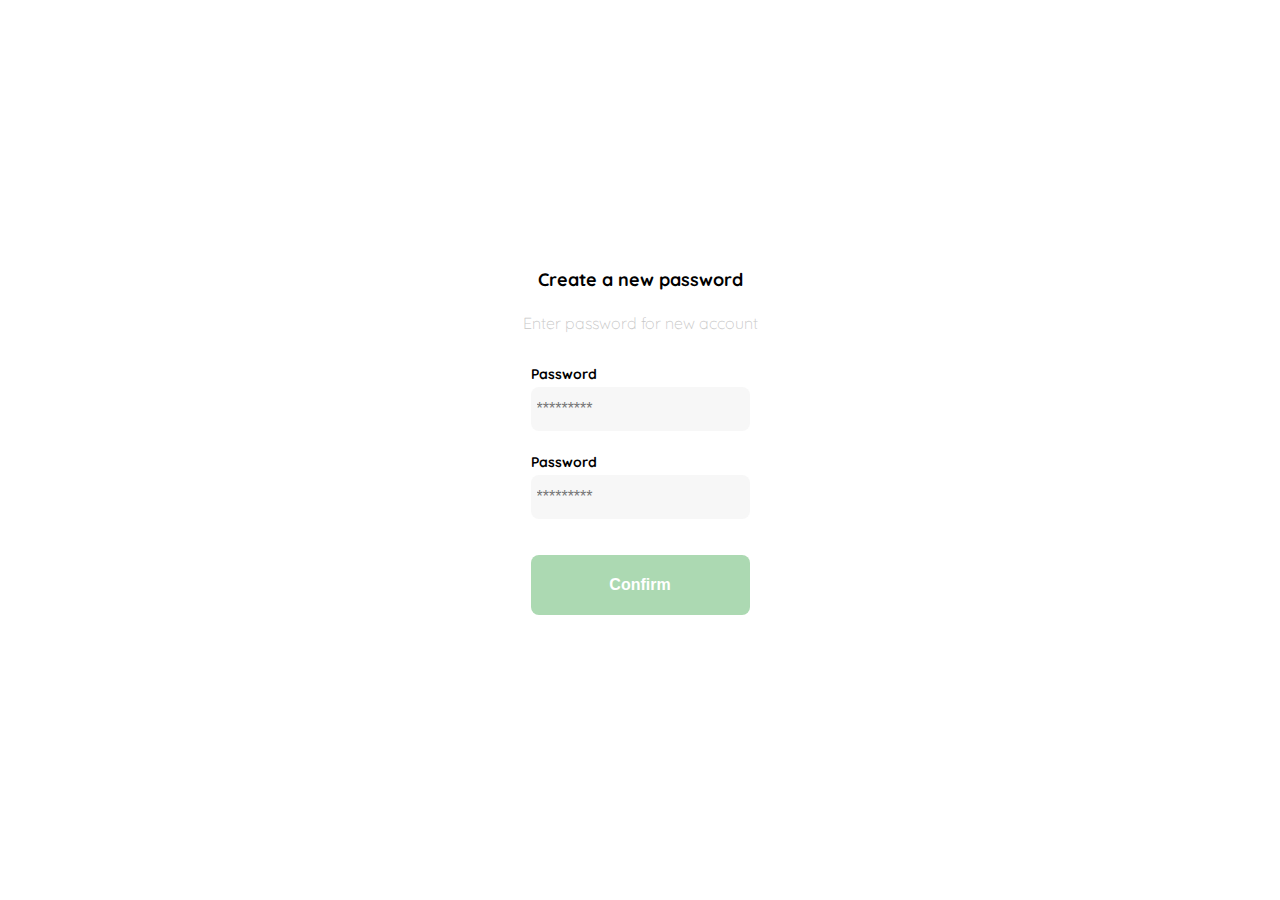
<file: contrasenia.html>
<!DOCTYPE html>
<html lang="en">
<head>
    <meta charset="UTF-8">
    <meta http-equiv="X-UA-Compatible" content="IE=edge">
    <meta name="viewport" content="width=device-width, initial-scale=1.0">
    <link rel="stylesheet" href="styles.css">
    <link rel="preconnect" href="https://fonts.googleapis.com">
    <link rel="preconnect" href="https://fonts.gstatic.com" crossorigin>
    <link href="https://fonts.googleapis.com/css2?family=Quicksand:wght@300;500;700&display=swap" rel="stylesheet">
    <title>Document</title>
</head>
<body>
    <div class="login">
        <div class="form-container">
            <img class="logo" src="./logos/logo_yard_sale.svg" alt="logo">
            <h1 class="title">Create a new password</h1>
            <p class="subtitle">Enter password for new account</p>
            <form action="/" class="form">
                <label for="password" class="label">Password</label>
                <input class="input input-password" type="password" id="new-password" placeholder="*********">
                
                <label for="new-password" class="label">Password</label>
                <input class="input input-password" type="password" id="password" placeholder="*********">

                <input type="submit" value="Confirm" class="primary-button login-button">
            </form>
        </div>
    </div>
</body>
</html>
</file>
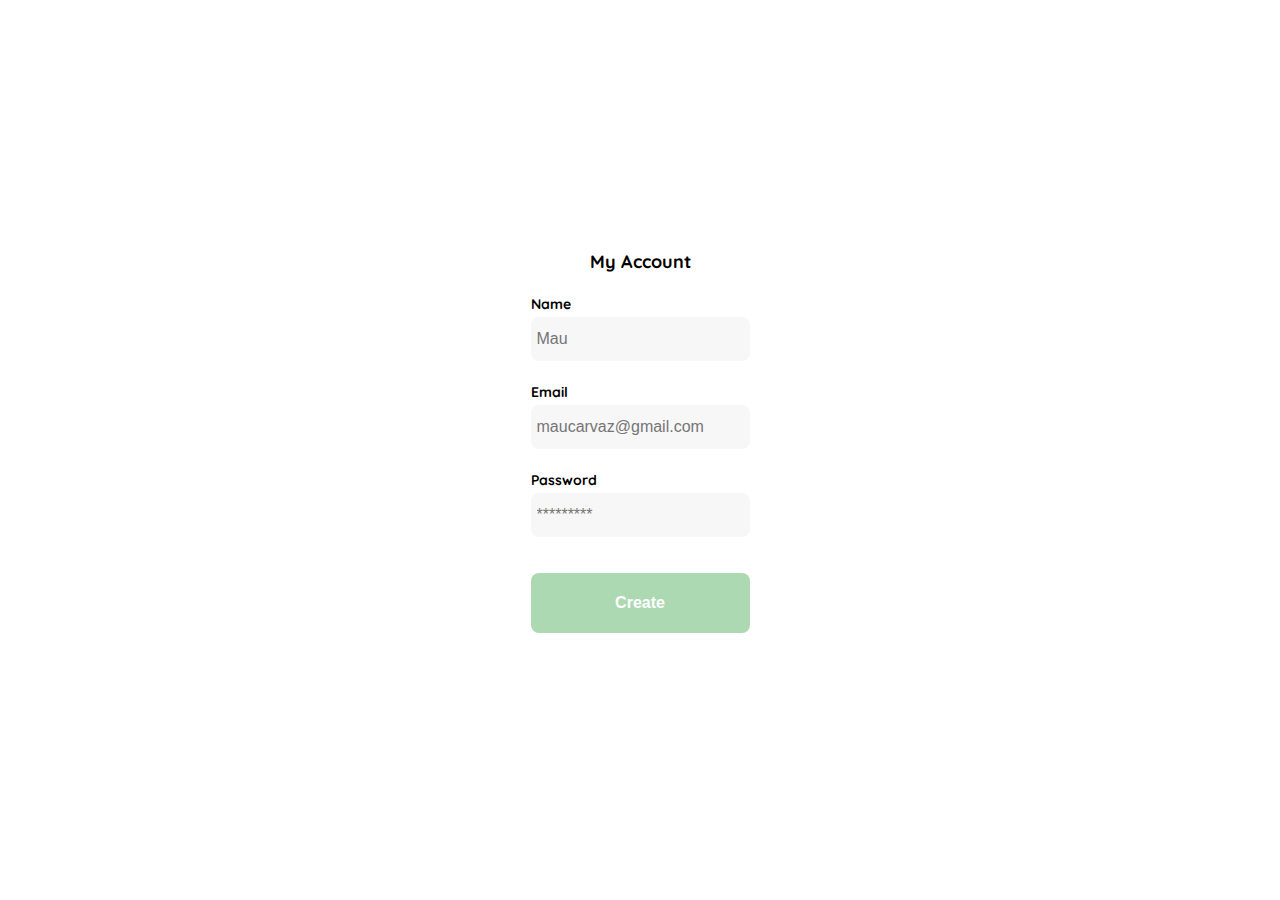
<file: crearcuenta.html>
<!DOCTYPE html>
<html lang="en">
<head>
    <meta charset="UTF-8">
    <meta http-equiv="X-UA-Compatible" content="IE=edge">
    <meta name="viewport" content="width=device-width, initial-scale=1.0">
    <link rel="stylesheet" href="styles.css">
    <link rel="preconnect" href="https://fonts.googleapis.com">
    <link rel="preconnect" href="https://fonts.gstatic.com" crossorigin>
    <link href="https://fonts.googleapis.com/css2?family=Quicksand:wght@300;500;700&display=swap" rel="stylesheet">
    <title>Document</title>
</head>
<body>
    <div class="login">
        <div class="form-container">
           <h1 class="title">My Account</h1>
           
            <form action="/" class="form">

                <div>
                <label for="name" class="label">Name</label>
                <input class="input input-name" type="name" id="name" placeholder="Mau">
                
                 
                <label for="email" class="label">Email</label>
                <input class="input input-email" type="email" id="new-email" placeholder="maucarvaz@gmail.com">
                
                <label for="password" class="label">Password</label>
                <input class="input input-password" type="password" id="new-password" placeholder="*********">

                </div>
                <input type="submit" value="Create" class="primary-button login-button">
                
            </form>
        </div>
    </div>
</body>
</html>
</file>
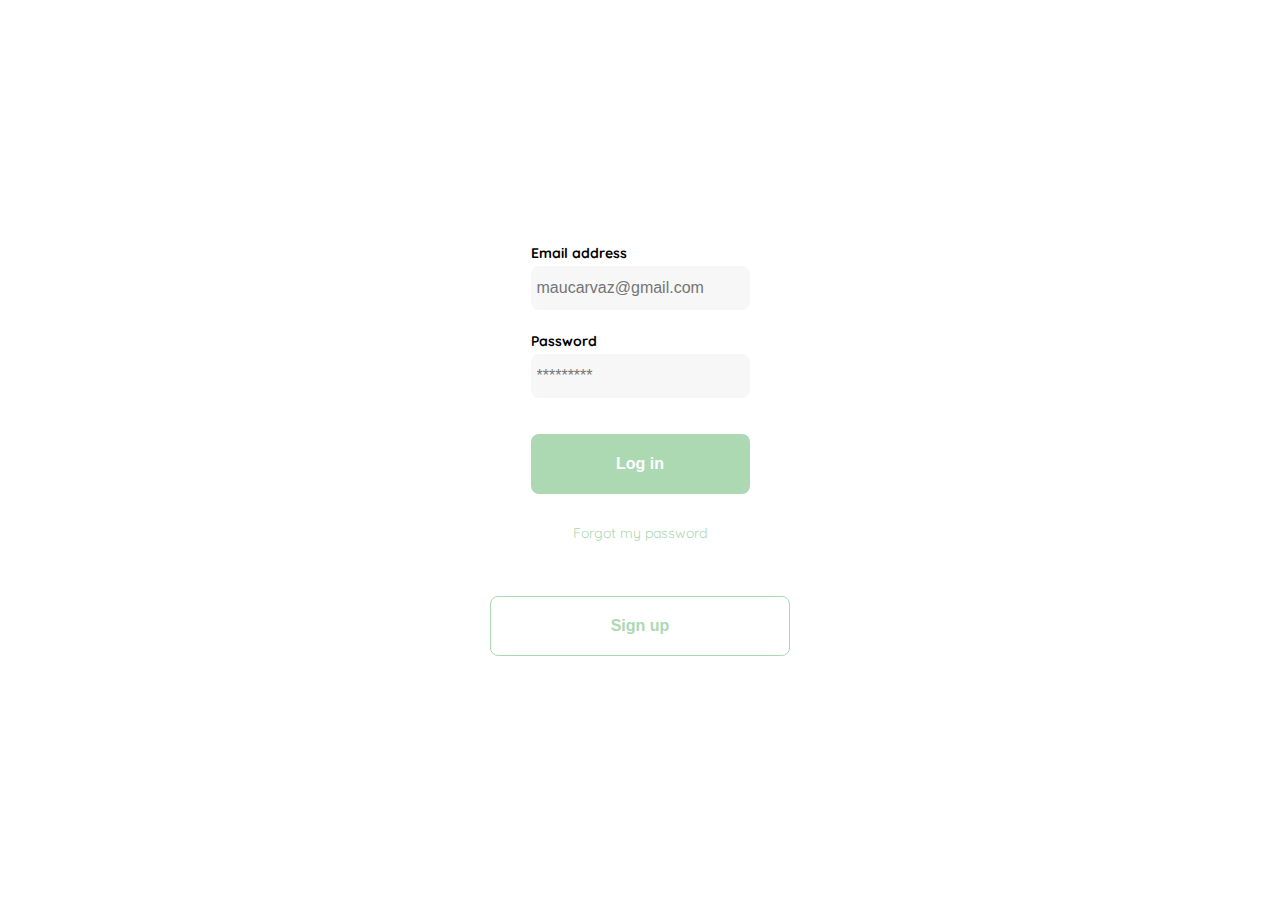
<file: login.html>
<!DOCTYPE html>
<html lang="en">
<head>
    <meta charset="UTF-8">
    <meta http-equiv="X-UA-Compatible" content="IE=edge">
    <meta name="viewport" content="width=device-width, initial-scale=1.0">
    <link rel="stylesheet" href="styles.css">
    <link rel="preconnect" href="https://fonts.googleapis.com">
    <link rel="preconnect" href="https://fonts.gstatic.com" crossorigin>
    <link href="https://fonts.googleapis.com/css2?family=Quicksand:wght@300;500;700&display=swap" rel="stylesheet">
    <title>Document</title>
</head>
<body>
    <div class="login">
        <div class="form-container">
            <img class="logo" src="./logos/logo_yard_sale.svg" alt="logo">
        
            <form action="/" class="form">
                <label for="email" class="label">Email address</label>
                <input class="input input-password" type="text" id="email" placeholder="maucarvaz@gmail.com">
            
                <label for="password" class="label">Password</label>
                <input class="input input-email" type="password" id="password" placeholder="*********">

                <input type="submit" value="Log in" class="primary-button login-button">
                <a href="/">Forgot my password</a>
            </form>
            <button class="secondary-button signup-button">Sign up</button>
        </div> 
        
    </div>
</body>
</html>
</file>
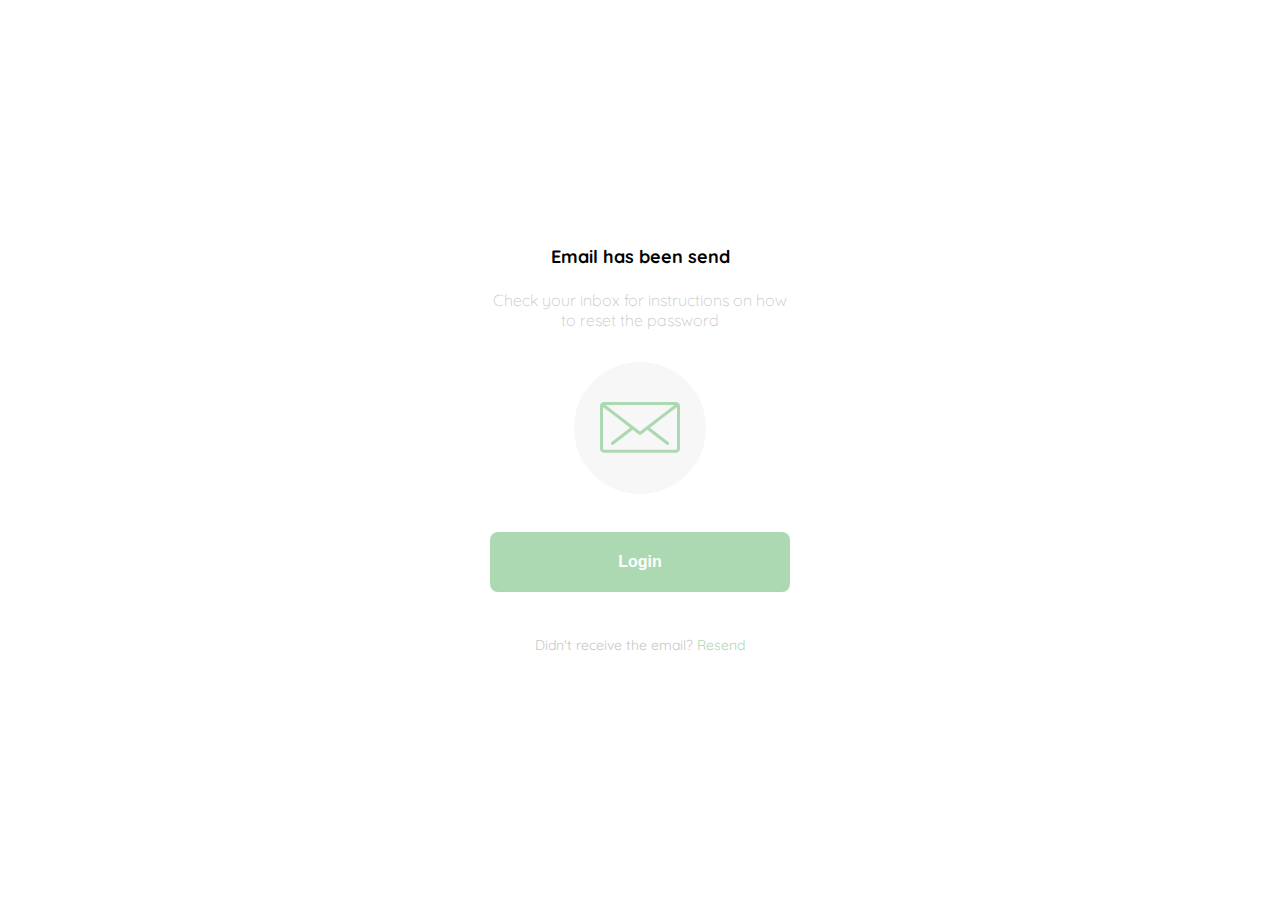
<file: mensajeenviado.html>
<!DOCTYPE html>
<html lang="en">
<head>
    <meta charset="UTF-8">
    <meta http-equiv="X-UA-Compatible" content="IE=edge">
    <meta name="viewport" content="width=device-width, initial-scale=1.0">
    <link rel="stylesheet" href="styles.css">
    <link rel="preconnect" href="https://fonts.googleapis.com">
    <link rel="preconnect" href="https://fonts.gstatic.com" crossorigin>
    <link href="https://fonts.googleapis.com/css2?family=Quicksand:wght@300;500;700&display=swap" rel="stylesheet">
    <title>Document</title>
</head>
<body>
    <div class="login">
        <div class="form-container">
            <img class="logo" src="./logos/logo_yard_sale.svg" alt="logo">
            <h1 class="title">Email has been send</h1>
            <p class="subtitle">Check your inbox for instructions on how to reset the password</p>
            <div class="email-image">
                <img src="./icons/email.svg" alt="email">

            </div>
            <button class="primary-button login-button">Login</button>
            <p class="resend">
               <span  >Didn't receive the email?</span>
               <a href="/">Resend</a> 
            </p>
        </div>
    </div>
</body>
</html>
</file>
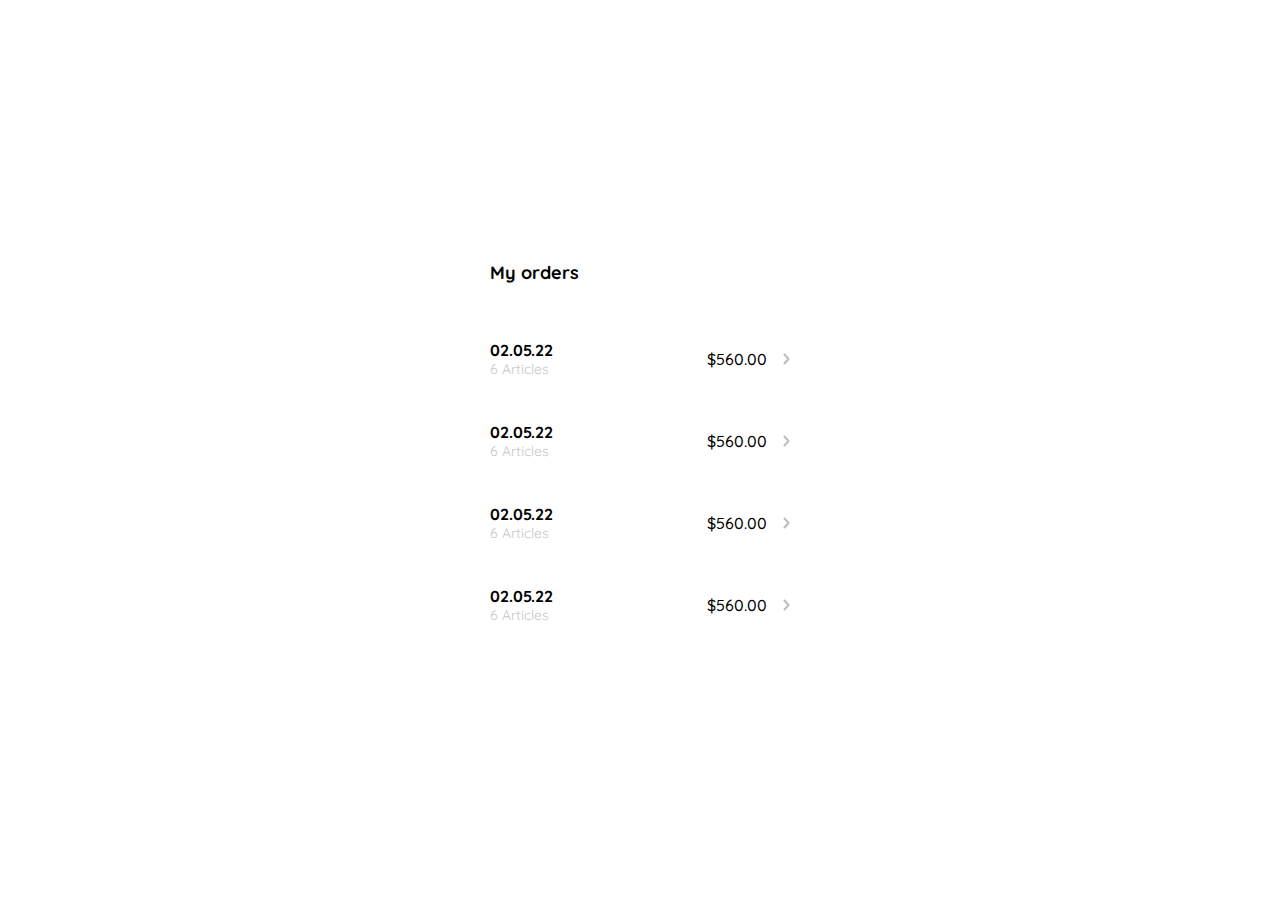
<file: misordenes.html>
<!DOCTYPE html>
<html lang="en">
<head>
    <meta charset="UTF-8">
    <meta http-equiv="X-UA-Compatible" content="IE=edge">
    <meta name="viewport" content="width=device-width, initial-scale=1.0">
    <link rel="stylesheet" href="styles.css">
    <link rel="preconnect" href="https://fonts.googleapis.com">
    <link rel="preconnect" href="https://fonts.gstatic.com" crossorigin>
    <link href="https://fonts.googleapis.com/css2?family=Quicksand:wght@300;500;700&display=swap" rel="stylesheet">
    <title>Document</title>
</head>
<body>
    <div class="my-order">
        <div class="my-order-container">
            <h1 class="my-order-title">My orders</h1>
            <div class="my-order-content">
                <div class="orders">
                <p>
                    <span>02.05.22</span>
                    <span>6 Articles</span>
                </p>
                <p> $560.00</p>
                <img src="/icons/flechita.svg" alt="arrow">
                </div>
            </div>
            <div class="my-order-content">
                <div class="orders">
                <p>
                    <span>02.05.22</span>
                    <span>6 Articles</span>
                </p>
                <p> $560.00</p>
                <img src="/icons/flechita.svg" alt="arrow">
                </div>
            </div>
            <div class="my-order-content">
                <div class="orders">
                <p>
                    <span>02.05.22</span>
                    <span>6 Articles</span>
                </p>
                <p> $560.00</p>
                <img src="/icons/flechita.svg" alt="arrow">
                </div>
            </div>
            <div class="my-order-content">
                <div class="orders">
                <p>
                    <span>02.05.22</span>
                    <span>6 Articles</span>
                </p>
                <p> $560.00</p>
                <img src="/icons/flechita.svg" alt="arrow">
                </div>
            </div>
        </div>
    </div>
</body>
</html>
</file>
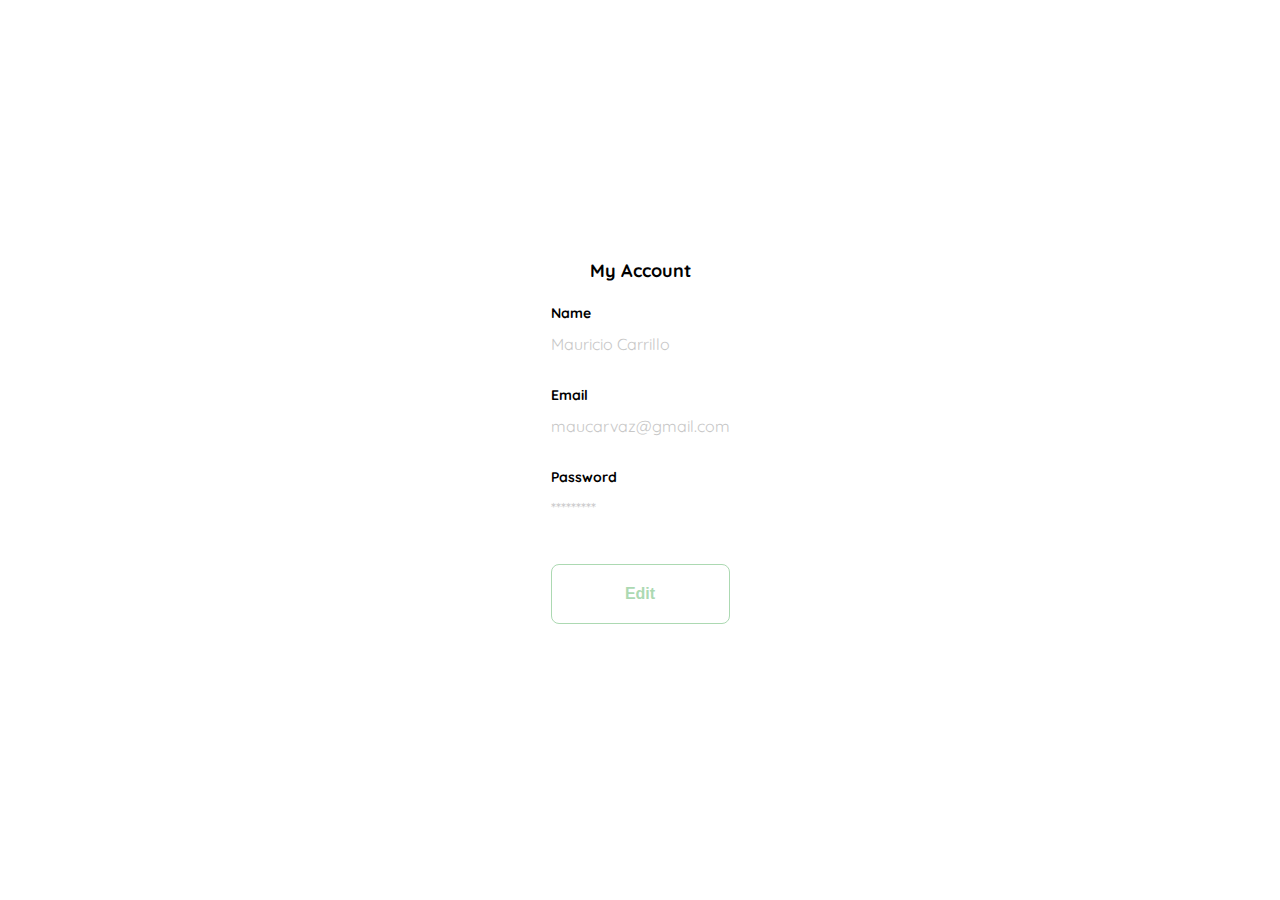
<file: muebleautenticacion.html>
<!DOCTYPE html>
<html lang="en">
<head>
    <meta charset="UTF-8">
    <meta http-equiv="X-UA-Compatible" content="IE=edge">
    <meta name="viewport" content="width=device-width, initial-scale=1.0">
    <link rel="stylesheet" href="styles.css">
    <link rel="preconnect" href="https://fonts.googleapis.com">
    <link rel="preconnect" href="https://fonts.gstatic.com" crossorigin>
    <link href="https://fonts.googleapis.com/css2?family=Quicksand:wght@300;500;700&display=swap" rel="stylesheet">
    <title>Document</title>
</head>
<body>
    <div class="login">
        <div class="form-container">
           <h1 class="title">My Account</h1>
           
            <form action="/" class="form">

                <div>
                <label for="name" class="label">Name</label>
                <p class="value">Mauricio Carrillo</p>
                
                 
                <label for="email" class="label">Email</label>
                <p class="value">maucarvaz@gmail.com</p>
                                
                <label for="password" class="label">Password</label>
                <p class="value">*********</p>

                </div>
                <input type="submit" value="Edit" class="secondary-button login-button">
                
            </form>
        </div>
    </div>
</body>
</html>
</file>
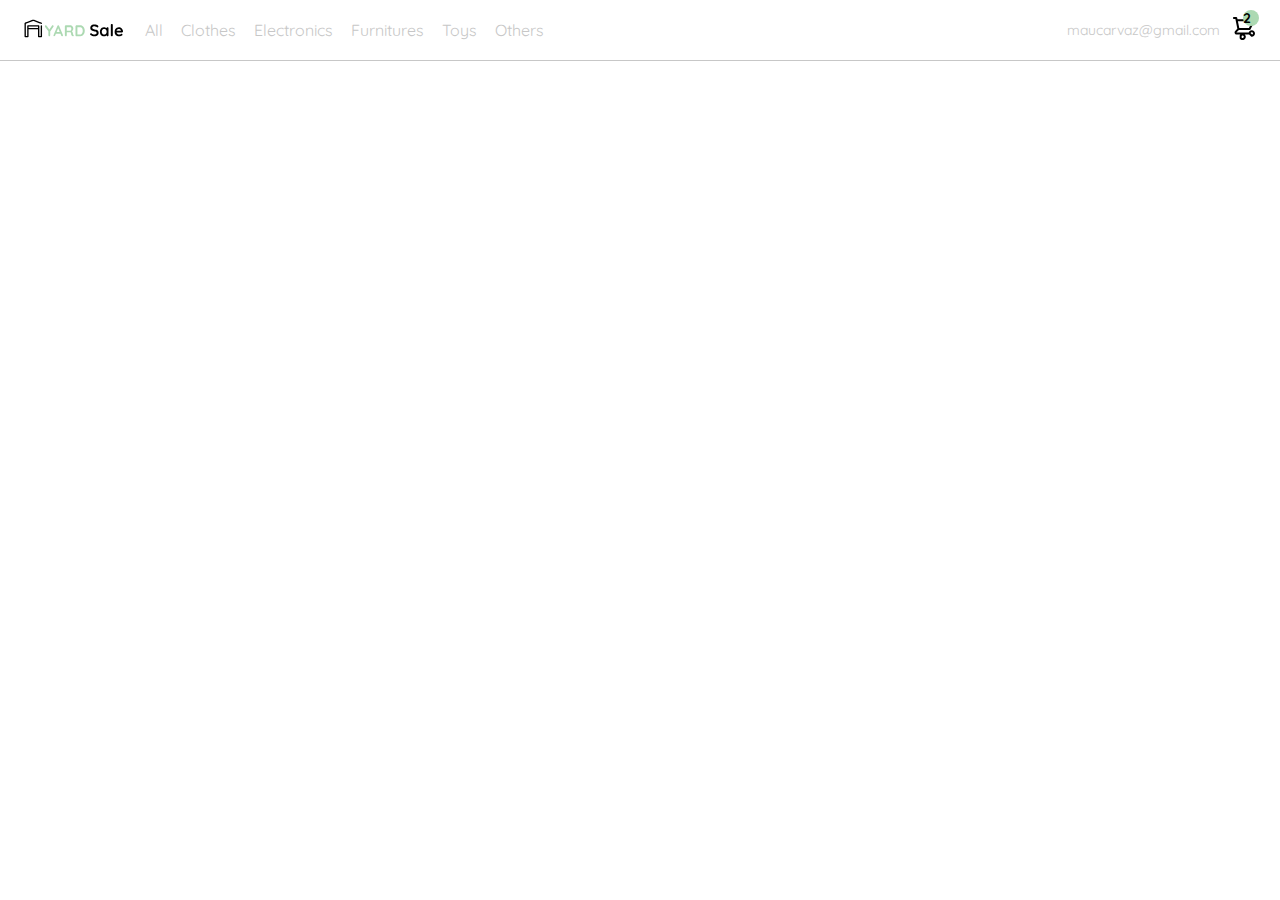
<file: navbar.html>
<!DOCTYPE html>
<html lang="en">
<head>
    <meta charset="UTF-8">
    <meta http-equiv="X-UA-Compatible" content="IE=edge">
    <meta name="viewport" content="width=device-width, initial-scale=1.0">
    <link rel="stylesheet" href="styles.css">
    <link rel="preconnect" href="https://fonts.googleapis.com">
    <link rel="preconnect" href="https://fonts.gstatic.com" crossorigin>
    <link href="https://fonts.googleapis.com/css2?family=Quicksand:wght@300;500;700&display=swap" rel="stylesheet">
    <title>Document</title>
</head>
<body>
    <body>
        <nav>
          <img src="/icons/icon_menu.svg" alt="menu" class="menu">
      
          <div class="navbar-left">
            <img src="/logos/logo_yard_sale.svg" alt="logo2" class="logo2">
      
            <ul>
              <li>
                <a href="/">All</a>
              </li>
              <li>
                <a href="/">Clothes</a>
              </li>
              <li>
                <a href="/">Electronics</a>
              </li>
              <li>
                <a href="/">Furnitures</a>
              </li>
              <li>
                <a href="/">Toys</a>
              </li>
              <li>
                <a href="/">Others</a>
              </li>
            </ul>
          </div>
      
          <div class="navbar-right">
            <ul>
              <li class="navbar-email">maucarvaz@gmail.com</li>
              <li class="navbar-shopping-cart">
                <img src="./icons/icon_shopping_cart.svg" alt="shopping cart">
                <div>2</div>
              </li>
            </ul>
          </div>
        </nav>
</body>
</html>
</file>
<file: styles.css>
:root{
    --white: #ffffff;
    --black: #000000;
    --very-light-pink: #c7c7c7;
    --text-input-field: #f7f7f7;
    --hostpital-green: #acd9b2;
    --sm: 14px;
    --md: 16px;
    --lg: 18px;
}
body{
    margin: 0;
    font-family: 'Quicksand', sans-serif
}
.login{
   width: 100%;
   height: 100vh;
   display: grid;
   place-items: center; 
}
.form-container{
    display: grid;
    grid-template-rows: auto 1fr auto;
    width: 300px;
    justify-items: center;
}
.logo{
    width: 150px;
    margin-bottom: 50px;
    justify-self: center;
    display: none;
}
.title{
    font-size: var(--lg);
    margin-bottom: 22px;
    text-align: center;
}
.subtitle{
    color: var(--very-light-pink);
    font-size: var(md);
    font-weight: 300;
    margin-top: 0;
    margin-bottom: 32px;
    text-align: center;
}
.form{
    display: flex;
    flex-direction: column;
}
.form div{
    display: flex;
    flex-direction: column;
}
.form a{
    color: var(--hostpital-green);
    font-size: var(--sm);
    text-align: center;
    text-decoration: none;
    margin-bottom: 54px;
}
.label{
    font-size: var(--sm);
    font-weight: bold;
    margin-bottom: 4px;
}
.input{
    background-color: var(--text-input-field);
    border: none;
    border-radius: 8px;
    height: 32px;
    font-size: var(--md);
    padding: 6px;
    margin-bottom: 12px;
}
.input-email{
    margin-bottom: 22px;

}
.input-name, .input-email, .input-password{
    margin-bottom: 22px;

}
.value{
    color: var(--very-light-pink);
    font-size: var(--md);
    margin: 8px 0 32px 0;
}
.email-image{
    width: 132px;
    height: 132px;
    border-radius: 50%;
    background-color: var(--text-input-field);
    display: flex;
    justify-content: center;
    align-items: center;
    margin-bottom: 24px;
}
.email-image img{
    width: 80px;
}
.resend{
    font-size: var(--sm);
}
.resend span{
    color: var(--very-light-pink);
}
.resend a{
    color: var(--hostpital-green);
    text-decoration: none;
}
.primary-button{
    background-color: var(--hostpital-green);
    border-radius: 8px;
    border: none;
    color: var(--white);
    width: 100%;
    cursor: pointer;
    font-size: var(--md);
    font-weight: bold;
    height: 60px;
}
.secondary-button{
    background-color: var(--white);
    border-radius: 8px;
    border: 1px solid var(--hostpital-green);
    color: var(--hostpital-green);
    width: 100%;
    cursor: pointer;
    font-size: var(--md);
    font-weight: bold;
    height: 60px;
}
.login-button{
    margin-top: 14px;
    margin-bottom: 30px;
}
.product-card{
    width: 240px;
}
.product-card img{
    width: 240px;
    height: 240px;
    border-radius: 20px;
    object-fit: cover ;
}
.cards-container{
    display: grid;
    grid-template-columns: repeat(auto-fill, 240px);
    gap: 26px;
    place-content: center;
}
.product-info{
    display: flex;
    justify-content: space-between;
    align-items: center;
    margin-top: 12px;

}
.product-info figure img{
    width: 35px;
    height: 35px;
}
.product-info figure{
    margin: 0;
}
.product-info div p:nth-child(1){
    font-weight: bold;
    font-size: var(--md);
    margin-top: 0px;
    margin-bottom: 4px;
}
.product-info div p:nth-child(2){
    font-size: var(--sm);
    margin-top: 0;
    margin-bottom: 0;
    color: var(--very-light-pink)
}
.desktop-menu{
    width: 100px;
    height: auto;
    border: 1px solid var(--very-light-pink);
    border-radius: 6px;
    padding: 20px 20px 0 20px;
}
.desktop-menu ul{
    list-style: none;
    padding: 0;
    margin: 0;
}
.desktop-menu ul li{
    text-align: end;
}
.desktop-menu ul li:nth-child(1), .desktop-menu ul li:nth-child(2){
    font-weight: bold;
}
.desktop-menu ul li:last-child{
    padding-top: 20px;
    border-top: 1px solid var(--very-light-pink);
}
.desktop-menu ul li:last-child a{
    color: var(--hostpital-green);
    font-size: var(--sm);
}
.desktop-menu ul li a{
    color: var(--black);
    text-decoration: none;
    margin-bottom: 20px;
    display: inline-block;
}
.mobile-menu{
    padding: 24px;
}
.mobile-menu a{
    text-decoration: none;
    color: var(--black);
    font-weight: bold;
    /*margin-bottom: 24px;*/
}
.mobile-menu ul{
    padding: 0;
    margin: 24px 0 0;
    list-style: none;
}
.mobile-menu ul li{
    margin-bottom: 24px;
}
.mobile-menu .email{
    font-size: var(--sm);
    font-weight: 300 ;
}
.mobile-menu ul:nth-child(1){
    border-bottom: 1px solid var(--very-light-pink);
}
.sign-out{
    color: var(--hostpital-green)!important;
    font-size: var(--sm);
}
.my-order{
    width: 100%;
    height: 100vh;
    display: grid;
    place-items: center;
}
.my-order-title{
    font-size: var(--lg) ;
    margin-bottom: 40px;
}
.my-order-container{
    display: grid;
    grid-template-rows: auto 1fr auto;
    width: 300px;
}
.my-order-content{
    display: flex;
    flex-direction: column;
}
.shopping-cart figure img{
    width: 70px;
    height: 70px;
    border-radius: 20px;
    object-fit: cover;
}
.shopping-cart figure{
    margin: 0;
}
.shopping-cart p:nth-child(2){
    color: var(--very-light-pink);
}
.shopping-cart p:nth-child(3){
    font-size: var(--md);
    font-weight: bold ;
}
.shopping-cart{
    display: grid;
    grid-template-columns: 1fr auto auto;
    gap: 16px;
    align-items: center;
    margin-bottom: 24px;
}
.order{
    display: grid;
    grid-template-columns: auto 1fr;
    gap: 16px;
    background-color: var(--text-input-field);
    margin-bottom: 24px;
    border-radius: 8px;
    padding: 0 24px;
    align-items: center;
}
.order p:nth-child(1),.orders p:nth-child(1){
    display: flex;
    flex-direction: column;
}
.order p:nth-child(2), .orders p:nth-child(2){
    text-align: end;
    font-weight: 500;
}
.order p span:nth-child(1), .orders p span:nth-child(1){
    font-size: var(--md);
    font-weight: bold;
}
.order p span:nth-child(2), .orders p span:nth-child(2){
    font-size: var(--sm);
    color: var(--very-light-pink);
}
.orders{
    display: grid;
    grid-template-columns: auto 1fr auto;
    gap: 16px;
    margin-bottom: 12px;
    align-items: center;   
}
.menu{
    display: none;
}
.logo2{
    width: 100px
}
.navbar-left ul, .navbar-right ul{
    list-style: none;
    padding: 0;
    margin: 0px;
    display: flex;
    align-items: center;
    height: 60px;
}
nav{
    display: flex;
    justify-content: space-between;
    padding: 0 24px;
    border-bottom: 1px solid var(--very-light-pink);
}
.navbar-left{
    display: flex;
}
.navbar-left ul{
    margin-left: 12px;
}
.navbar-left ul li a, .navbar-right ul li a{
    text-decoration: none;
    color: var(--very-light-pink);
    border: 1px solid var(--white);
    padding: 8px;
    border-radius: 8px
}
.navbar-left ul li a:hover, .navbar-right ul li a:hover{
    border: 1px solid var(--hostpital-green);
    color: var(--hostpital-green);
}
.navbar-email{
    color: var(--very-light-pink);
    font-size: var(--sm);
    margin-right: 12px;
}
.navbar-shopping-cart{
    position: relative;
}
.navbar-shopping-cart div{
    width: 16px;
    height: 16px;
    background-color: var(--hostpital-green);
    border-radius: 50%;
    font-size: var(--sm);
    font-weight: bold;
    position: absolute;
    top: -6px;
    right: -3px;
    display: flex;
    justify-items: center;
    align-items: center;
}
.product-detail {
  width: 360px;
  padding-bottom: 24px;
  position: absolute;
  right: 0;
}
.product-detail-close {
  background: var(--white);
  width: 14px;
  height: 14px;
  position: absolute;
  top: 24px;
  left: 24px;
  z-index: 2;
  padding: 12px;
  border-radius: 50%;
}
.product-detail-close:hover {
  cursor: pointer;
}
.product-detail > img:nth-child(2) {
  width: 100%;
  height: 360px;
  object-fit: cover;
  border-radius: 0 0 20px 20px;
}
.product-info2 {
  margin: 24px 24px 0 24px;
}
.product-info2 p:nth-child(1) {
  font-weight: bold;
  font-size: var(--md);
  margin-top: 0;
  margin-bottom: 4px;
}
.product-info2 p:nth-child(2) {
  color: var(--very-light-pink);
  font-size: var(--md);
  margin-top: 0;
  margin-bottom: 36px;
}
.product-info2 p:nth-child(3) {
  color: var(--very-light-pink);
  font-size: var(--sm);
  margin-top: 0;
  margin-bottom: 36px;
}
.add-to-cart-button {
  display: flex;
  align-items: center;
  justify-content: center;
}
@media (max-width:640px){
    .logo{
        display: block;
    }
    .form{
        height: 100%;
        justify-content: space-between;
    }
    .form-container{
        height: 100%;
        justify-content: space-between;
    }
    .cards-container{
        grid-template-columns: repeat(auto-fill, 140px);
    }
    .product-card{
        width: 140px;
    }
    .product-card img{
        width: 140px;
        height: 140px;
    }
    .sign-out{
        height: 100%;
        justify-content: space-between;
    }
    .menu{
        display: block;
    }
    .navbar-left ul{
        display: none;
    }
    .navbar-email{
        display: none;
    }
    .product-detail {
        width: 100%;
      }
}
</file>
